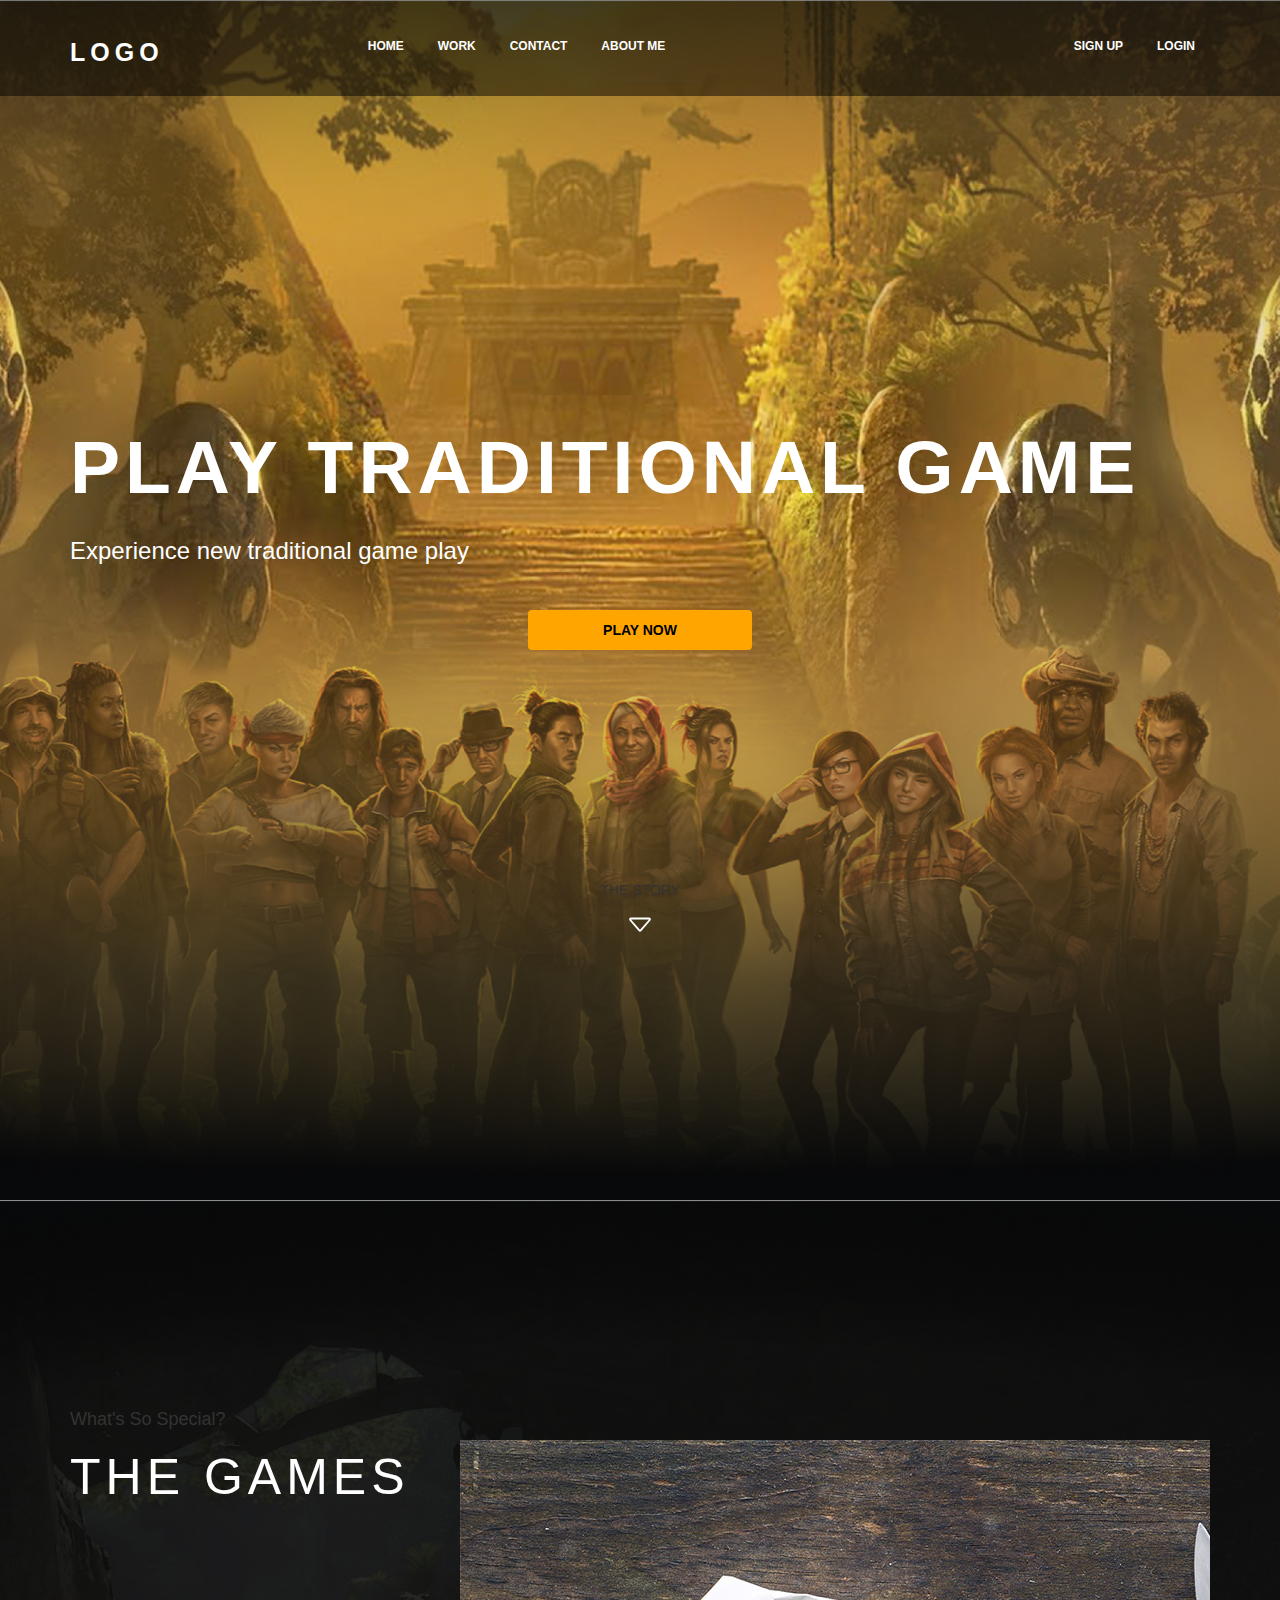
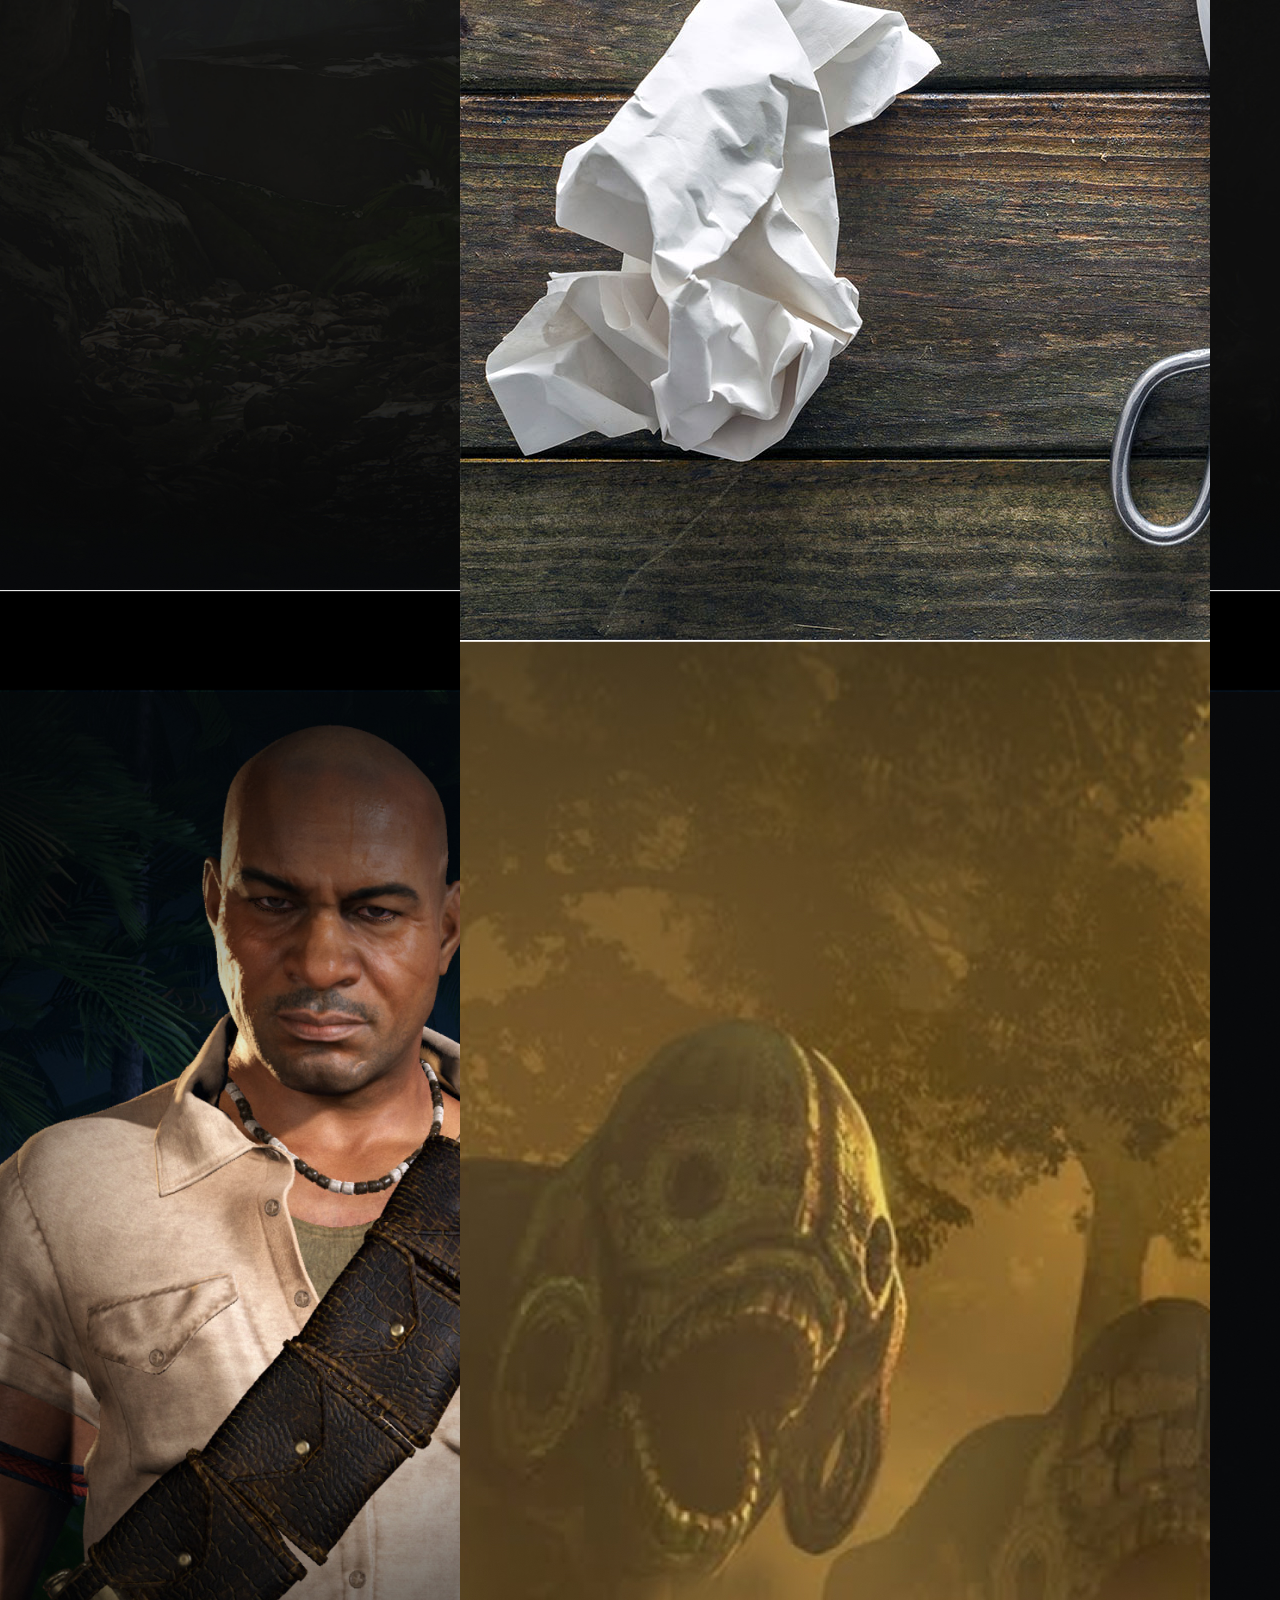
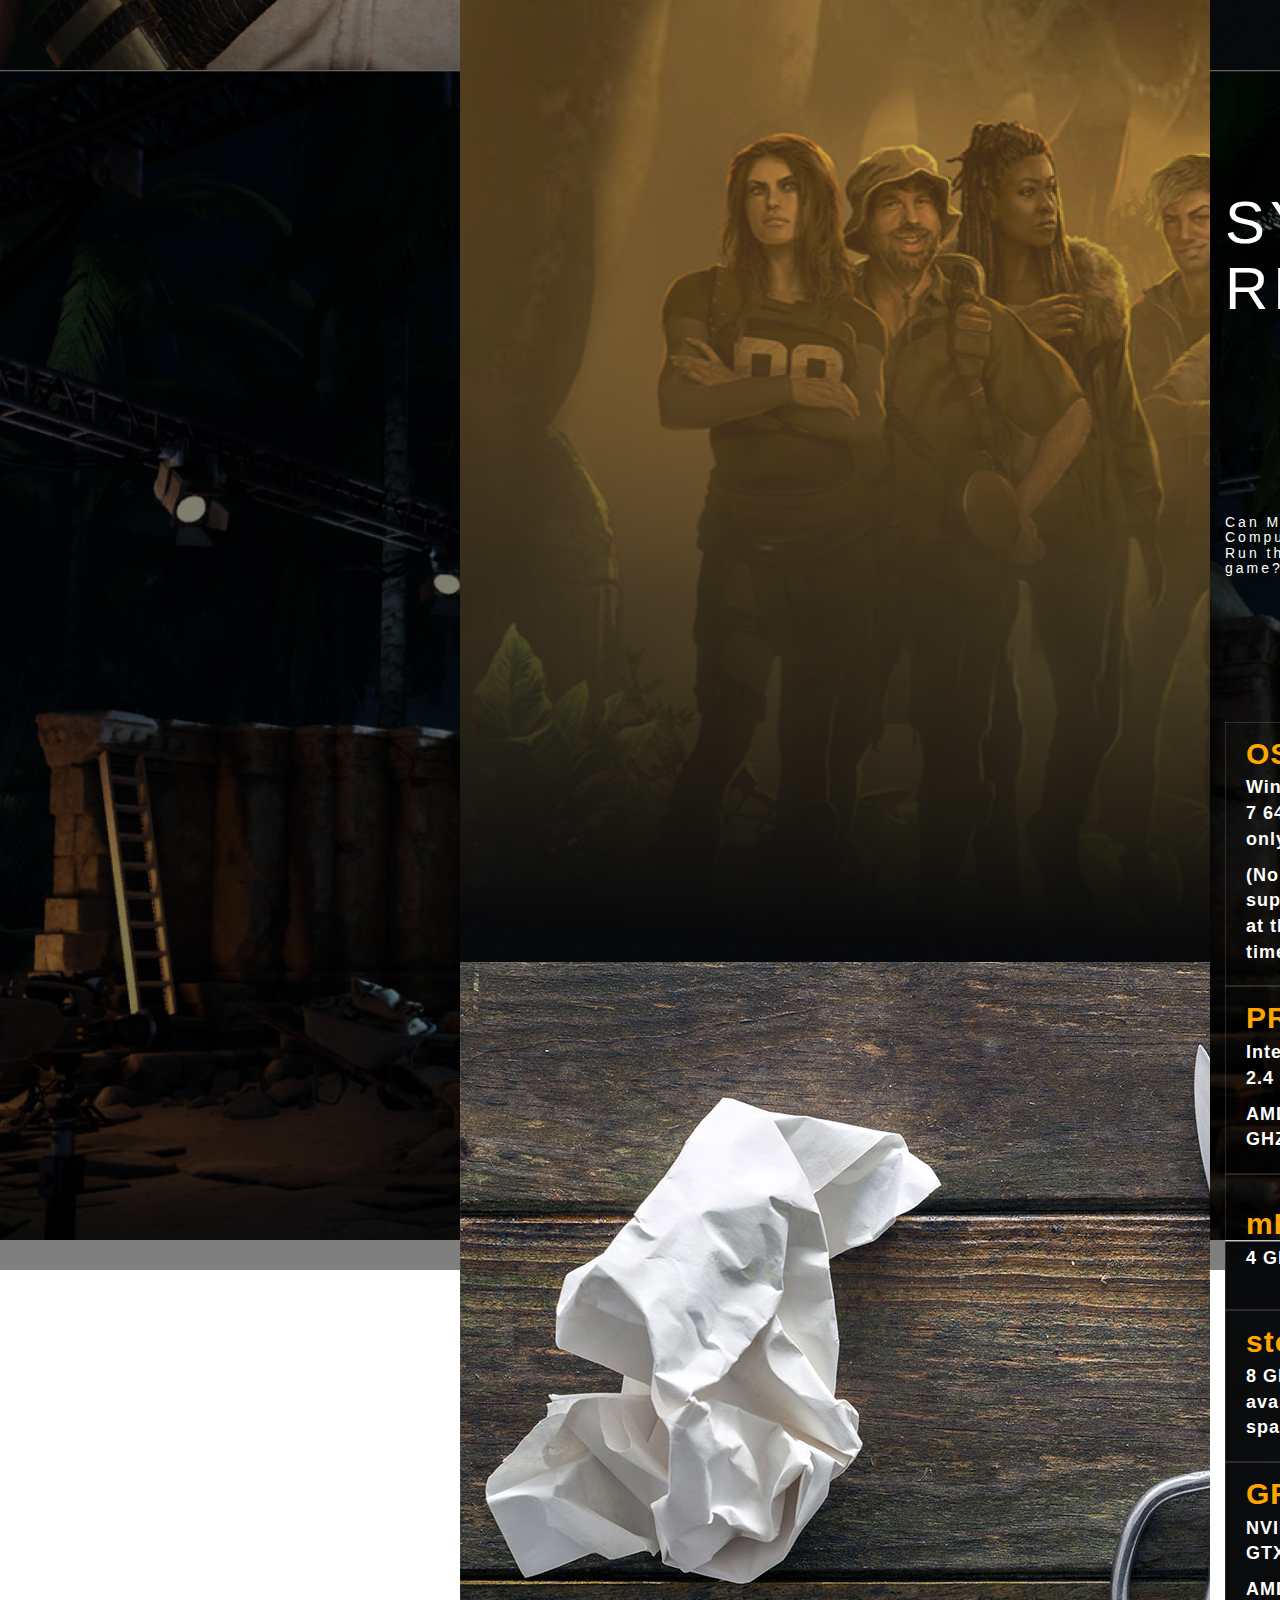
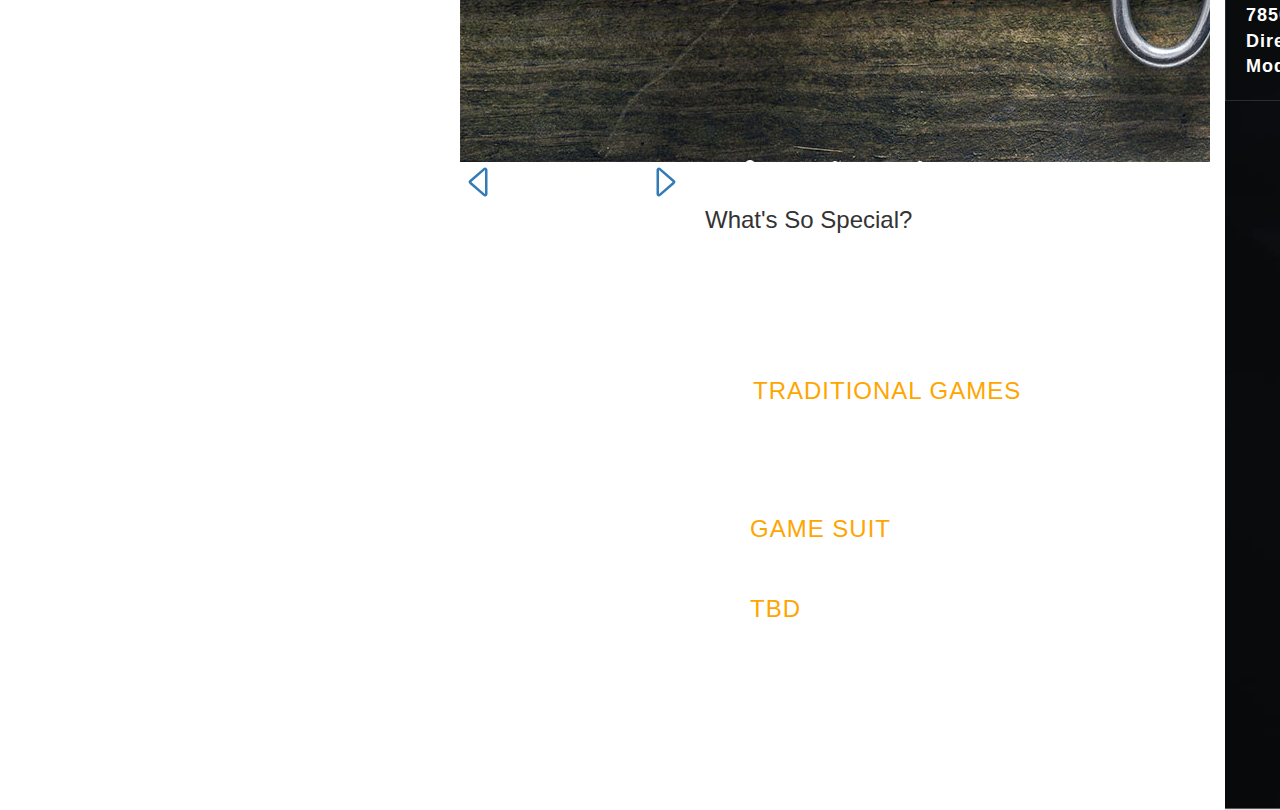
<file: index.html>
<!DOCTYPE html>
<html lang="en">
  <head>
    <meta charset="UTF-8" />
    <meta http-equiv="X-UA-Compatible" content="IE=edge">
    <meta name="viewport" content="width=device-width, initial-scale=1.0" />
    <title>Traditional Games Website</title>

    <link rel="stylesheet" href="css/main.css" />
    <link href="https://cdn.jsdelivr.net/npm/bootstrap@5.0.2/dist/css/bootstrap.min.css" rel="stylesheet" integrity="sha384-EVSTQN3/azprG1Anm3QDgpJLIm9Nao0Yz1ztcQTwFspd3yD65VohhpuuCOmLASjC" crossorigin="anonymous">
    <link rel="stylesheet" href="https://maxcdn.bootstrapcdn.com/bootstrap/3.4.1/css/bootstrap.min.css">

  </head>
  <body>

    <!-- Section Main Screen -->
    <section class="game-intro">
      <div class="background-img">  
        <nav class="navigation" style="height: 50 px;"> 
          <div class="container" style="display: flex;">
            
            <!-- Font Header -->
            <!-- kotak satu -->
            <a href="" class="logointro-nav">
              LOGO             
            </a>

            <!-- kotak dua -->
            <div style="flex-grow: 4;">
                <div>
                  <a href="" class="intro-nav">HOME</a>   
                  <a href="" class="intro-nav">WORK</a>
                  <a href="" class="intro-nav">CONTACT</a>   
                  <a href="" class="intro-nav">ABOUT ME</a>
                </div>
            </div>

            <!-- kotak tiga -->
            <div>
                <div>
                  <a href="" class="intro-nav">SIGN UP</a>
                  <a href="" class="intro-nav">LOGIN</a>
                </div>
            </div>          
          </div>
        </nav>

        <!-- Main Font Intro -->
        <div>
            <div class="container">
                <div class="intro-hero d-flex flex-column justify-content-center align-items-center">    
                    <h1 class="h1-main-screen">
                        Play Traditional Game
                    </h1>
                    <h3 class="h3-main-screen">
                        Experience new traditional game play
                    </h3>
                    <button class="button-intro">
                        Play Now
                    </button>

                    <!-- animasi intro -->
                    <div class="wrapper">
                        <p class="text-white font-weight-bold">The Story</p>
                        <svg xmlns="http://www.w3.org/2000/svg" width="30" height="30" fill=white class="bi bi-caret-down" viewBox="0 0 16 16">
                         <path d="M3.204 5h9.592L8 10.481 3.204 5zm-.753.659 4.796 5.48a1 1 0 0 0 1.506 0l4.796-5.48c.566-.647.106-1.659-.753-1.659H3.204a1 1 0 0 0-.753 1.659z"/>
                        </svg>
                    </div>
                </div>
            </div>
        </div>
      </div>      
    </section>
    <!-- End Section Main Screen -->

    <!-- Section Game Choice 1-->
    <section class="GameChoice">
    <!-- Bagi 2 Konten   -->

    <div class="container" style="padding-top: 200px">
        <div class="row">
            <!-- tulisan -->
            <div class="col-md-4">
                <h4 class="text-white">What's So Special?</h4>
                <h1 class="h1-GameChoice">The Games</h1>
            </div>

            <div class="col-md-8">
                <div id="carouselExampleIndicators" class="carousel slide" data-ride="carousel" style='margin-top: 40px;'>
                    
                    <!-- Indicators -->
                    <ol class="carousel-indicators">
                      <li data-target="#carouselExampleIndicators" data-slide-to="0" class="active"></li>
                      <li data-target="#carouselExampleIndicators" data-slide-to="1" style="margin-left:5em"></li>
                      <li data-target="#carouselExampleIndicators" data-slide-to="2" style="margin-left:5em"></li>
                    </ol>

                    <!-- The slideshow -->
                    <div class="carousel-inner">
                      <div class="carousel-item active">
                        <img class="d-block w-100" src="./css/rockpaperstrategy-1600.jpg" alt="First slide">
                      </div>
                      <div class="carousel-item">
                        <img class="d-block w-100" src="./css/main-bg.jpg"alt="Second slide">
                      </div>
                      <div class="carousel-item">
                        <img class="d-block w-100" src="./css/rockpaperstrategy-1600.jpg" alt="Third slide">
                      </div>
                    </div>

                    <!-- Left and right controls -->
                    <a class="carousel-control-prev" href="#carouselExampleIndicators" role="button" data-slide="prev">
                      <svg xmlns="http://www.w3.org/2000/svg" width="40" height="40" fill="currentColor" class="bi bi-caret-left" viewBox="0 0 16 16" style="margin-right:5em">
                      <path d="M10 12.796V3.204L4.519 8 10 12.796zm-.659.753-5.48-4.796a1 1 0 0 1 0-1.506l5.48-4.796A1 1 0 0 1 11 3.204v9.592a1 1 0 0 1-1.659.753z"/>
                      </svg>
                    </a>
                    <a class="carousel-control-next" href="#carouselExampleIndicators" role="button" data-slide="next">
                      <svg xmlns="http://www.w3.org/2000/svg" width="40" height="40" fill="currentColor" class="bi bi-caret-right" viewBox="0 0 16 16" style="margin-left:5em">
                      <path d="M6 12.796V3.204L11.481 8 6 12.796zm.659.753 5.48-4.796a1 1 0 0 0 0-1.506L6.66 2.451C6.011 1.885 5 2.345 5 3.204v9.592a1 1 0 0 0 1.659.753z"/>
                      </svg>
                    </a>
                  </div>
            </div>
        </div> 
    </div>
    </section>
  <!-- End Section Game Choice1-->

  <!-- Section Game Choice2 -->
    <section class="GameChoice2">
      <div class="container" style="padding-top: 200px">
        <div class="row">
            
            <!-- tulisan -->
            <div class="col-sm-20" style='padding-left: 650px'>
                
                <h3 class="text-white">What's So Special?</h3>
                <h1 class="h1-GameChoice">features</h1>
                
                <div class="col-md-10 col-20">

                  <div class="d-inline-block" style="border-left: 3px solid white; min-height: 50px; width: 100%;">
                        <div class="d-inline-block" style="position:absolute; left:6px; height: 20px; width: 20px; border-radius: 50%; background-color: white;"></div>
                        
                          
                        <h3 class="h3-GameChoice2">Traditional Games</h3>
                        <h5 class="h5-GameChoice2">
                            If you miss your childhood, we provide many traditional games here
                        </h5>
                        </div>

                    <div class="d-inline-block" style="min-height: 50px; width: 80%;">
                        <div class="d-inline-block" style="position:absolute; left: 6px; height: 20px; width: 20px; border-radius: 50%; border: 1px solid white;"></div>
                        <h3 class="h3-GameChoice2">game suit</h3>
                        </div>

                    <div class="d-inline-block" style="min-height: 70px; width: 80%; margin-top: 30px;">
                       <div class="d-inline-block" style="position:absolute; left: 6px; height: 20px; width: 20px; border-radius: 50%; border: 1px solid white;"></div>
                        <h3 class="h3-GameChoice2">tbd</h3>
                    </div>
                
                  </div>
                </div>
            </div>
        </div>
      </div>
    </section>
  <!-- End Section Game Choice2-->

  <!-- Section Game Requirement-->
    <section class="GameRequirement">
      <div class="navigation2" style="height: 1200px;">

        <div class="container2">

          <div class="row">
            <!-- kotak 1 -->
            
              <div class="flex-container">
                <table>
                  <div class="tab1">
                    <h1 class="h1-GameRequirement">system requirements</h1>
                  </div>
                </table>

                <table>
                  <h5 class="h5-GameRequirement">
                  Can My Computer Run this game?
                  </h5>
                </table>

            </div>

            <!-- kotak table -->
            <div class="flex-container">
                <!-- <div class="col-md-10">   -->
                <table>
                  <th class="th-GameRequirement">OS:
                    <div class="p-GameRequirement">
                      <p>Windows 7 64-bit only</p>
                      <p>(No OSX support at this time)</p>
                    </div>
                  </th>
                </table>

                <table>
                  <th class="th-GameRequirement">PROCESSOR:
                    <div class="p-GameRequirement">
                      <p>Intel Core 2 Duo @ 2.4 GHZ or</p>
                      <p>AMD Athlon X2 @ 2.8 GHZ</p>
                    </div>
                  </th>
                </table>
            </div>
            <div class="flex-container">
                <table>
                  <th class="th-GameRequirement">mEMORY:
                    <div class="p-GameRequirement">
                      <p>4 GB RAM</p>
                    </div>
                  </th>
                </table>

                <table>
                  <th class="th-GameRequirement">storage:
                    <div class="p-GameRequirement">
                      <p>8 GB available space</p>
                    </div>
                  </th>
                </table>
            </div>
            <div class="flex-container">
                <table class="table2">
                  <th class="th-GameRequirement">GRAPHICS:
                    <div class="p-GameRequirement">
                      <p>NVIDIA GeForce GTX 660 2GB or</p>
                      <p>AMD Radeon HB 7850 2GB DirectX11 (Shader Model 5)</p>
                    </div>
                  </th>
                </table>
            </div>
          </div>
        </div>  
      </div>
    </section>
    <!-- End Section Game Requirement-->

    <!-- Section Top Scores-->
    <section class="TopScores" style="display: flex;">

          <!-- <div class="row"> -->
            <!-- kotak 1 -->
            
              <div class="flex-container">
                <table>
                  <div class="tab2">
                    <h1 class="h1-TopScores">TOP SCORES</h1>
                    <h4 class="h4-TopScores">
                      This top scores from various games provided on this platform
                    </h4>
                    <button class="button-TopScores">
                        see more
                    </button> 
                  </div>
                </table>
              </div>

              <div class="col-5">
                <div style="padding: 200px 0;">
                  <div class="tab3">
                      <h3 style="color: orange; display: flex; margin-left: -50px;"> 
                        <div style="border-radius: 50px; height: 40px; width: 40px; background-color: orange; margin-right: 20px;">
                        </div>
                        <div>
                          Evan Lahti
                         <p style="color: lightgray; font-size: 12px; margin-top: 10px;">PC Gamer</p>
                       </div>
                        <img src="./css/twitter.svg" style="margin-left: auto;"></img>
                      </h3>
                     
                      <p style="color: white; margin-left: -50px;">
                        "One of my gaming highlights of the year."</p>
                      <small style="color: lightgray; margin-left: -50px;">
                        June 18, 2021</small>
                  </div>

                  <div class="tab3" style="margin-left: -100px; margin-top: 30px; margin-bottom: 30px;">
                    <h3 style="color: orange; display: flex; margin-left: -50px;"> 
                        <div style="border-radius: 50px; height: 40px; width: 40px; background-color: orange; margin-right: 20px;">
                        </div>
                        <div>
                          Jada Griffin
                          <p style="color: lightgray; font-size: 12px; margin-top: 10px;">Nerdreactor</p>
                        </div>
                        <img src="./css/twitter.svg" style="margin-left: auto;"></img>
                    </h3>

                      <p style="color: white; margin-left: -50px;">
                        "The next big thing in the world of streaming and survival games."</p>
                      <small style="color: lightgray; margin-left: -50px;">
                        Jul 10, 2021</small>
                  </div>


                  <div class="tab3">
                    <h3 style="color: orange; display: flex; margin-left: -50px;"> 
                        <div style="border-radius: 50px; height: 40px; width: 40px; background-color: orange; margin-right: 20px;">
                        </div>
                        <div>
                          Aaron Williams
                          <p style="color: lightgray; font-size: 12px; margin-top: 10px;">
                          Uproxx
                          </p>
                        </div>
                        <img src="./css/twitter.svg" style="margin-left: auto;"></img>
                    </h3>

                      <p style="color: white; margin-left: -50px;">
                       "Snoop Dogg Playing The Wildly Entertaining 'SOS' is Ridiculous."</p>
                      <small style="color: lightgray; margin-left: -50px;">
                        December 24, 2018</small>
                  </div>
                </div>
              </div>
      
    </section>  
  </body>

  <!-- script -->
  <script src="https://code.jquery.com/jquery-3.2.1.slim.min.js" integrity="sha384-KJ3o2DKtIkvYIK3UENzmM7KCkRr/rE9/Qpg6aAZGJwFDMVNA/GpGFF93hXpG5KkN" crossorigin="anonymous"></script>
  <script src="https://cdnjs.cloudflare.com/ajax/libs/popper.js/1.12.9/umd/popper.min.js" integrity="sha384-ApNbgh9B+Y1QKtv3Rn7W3mgPxhU9K/ScQsAP7hUibX39j7fakFPskvXusvfa0b4Q" crossorigin="anonymous"></script>
  <script src="https://maxcdn.bootstrapcdn.com/bootstrap/4.0.0/js/bootstrap.min.js" integrity="sha384-JZR6Spejh4U02d8jOt6vLEHfe/JQGiRRSQQxSfFWpi1MquVdAyjUar5+76PVCmYl" crossorigin="anonymous"></script>
</html>
</file>
<file: css/main.css>
.background-img {
    background-image: url('main-bg.jpg'); ;
    height: 98%;
    background-size: cover;
    background-position: bottom;
}

/*header*/
.logointro-nav {
    flex-grow: 2;
    color: white;
    letter-spacing: 5px;
    font-size: 25px;
    font-weight: bold;
    text-decoration: none;   
}

.intro-nav {
    color: white;
    text-decoration: none;
    font-size: 12px;
    font-weight: bold;
    text-transform: uppercase;
    margin-left: 15px;
    margin-right: 15px;
}

.game-intro {
    height: 1200px;
    background-size: cover;
    background-position: center;
    background: #08090B;
}

.container {
    margin-top: 20px;
    margin-bottom: 10px;
    width: 90%;
    margin: auto;
}

.container2 {
    padding-top: 80px;
    padding-bottom: 25px;
    margin-left: 100px;
}

.navigation {
    background: rgba(0, 0, 0, 0.5);
    padding-top: 35px;
    padding-bottom: 25px;
}

/*Main-Screen*/
.h1-main-screen {
    color: #fff;
    font-weight: bold;
    letter-spacing: 5px;
    margin-top: 330px;
    margin-bottom: 30px;
    font-size: 75px;
    font-family: 'Bebas Neue', sans-serif;
    text-transform: uppercase;
}

.h3-main-screen {
    color: #fff;
    margin-bottom: 45px;
}

.button-intro{
    background-color:orange;
    color:black;
    border:0;
    font-weight: bold;
    padding-left:75px;
    padding-right:75px;
    padding-top:10px;
    padding-bottom:10px;
    margin:auto;
    display:block;
    border-radius: 4px;
    text-transform: uppercase;
}

/* Animation */

.wrapper {
    text-align: center;
    height: 100px;
    margin-top: 230px;
    position: relative;
    animation-name: down-animation;
    animation-duration: 4s;
    animation-iteration-count: infinite;
    text-transform: uppercase;
    
  }

  @keyframes down-animation { 
    /* keadaan awal */
    0%   { left:0px; top:60px;} 
    /* keaddan pertengahan */
    50%  {left:0px; top:90px;}
    /* keaddan semula */
    100% { left:0px; top:60px;}
  }

/*Game Choice 1*/
.GameChoice { 
    background-image: url('the-games-bg.jpg');
    height: 110vh;
    background-size: cover;
    background-position: center;
}

.h1-GameChoice {
    color: #fff;
    letter-spacing: 5px;
    font-size: 50px;
    margin-bottom: 70px;
    font-family: 'Bebas Neue', sans-serif;
    text-transform: uppercase;
}

/*Game Choice 2*/
.GameChoice2 { 
    background-image: url('features.jpg');
    height: 120vh;
    background-size: cover;
    background-position: center;
}

.h3-GameChoice2 {
    color: orange;
    letter-spacing: 1px;
    margin-top: 0px;
    margin-bottom: 20px;
    font-family: 'Bebas Neue', sans-serif;
    padding-left:30px;
    text-transform: uppercase;
}

.h5-GameChoice2 {
    color: #fff;
    letter-spacing: 1px;
    margin-top: 0px;
    margin-bottom: 50px;
    font-family: 'Bebas Neue', sans-serif;
    padding-left:30px;
    padding-bottom:10px;
}

/*Game Requirement*/
.GameRequirement { 
    background-image: url('requirements.png');
    height: 130vh;
    background-size: cover;
    background-position: center;
}

.navigation2 {
    background: rgba(0, 0, 0, 0.5);
    padding-top: 40px;
    padding-bottom: 25px;
}

.tab1 {
    height: 20vh;
    width:  10vh;
}

.h1-GameRequirement {
    color: #fff;
    letter-spacing: 5px;
    font-size: 60px;
    margin-top:  0px;
    margin-bottom: 115px;
    font-family: 'Bebas Neue', sans-serif;
    text-transform: uppercase;
}

.th-GameRequirement {
    color: orange;
    letter-spacing: 1px;
    font-size: 30px;
    padding-top: 10px;
    padding-left: 20px;
    padding-bottom: 10px;
    
}

.p-GameRequirement {
    color: #fff;
    letter-spacing: 1px;
    font-size: 18px;
}

.h5-GameRequirement {
    color: #fff;
    letter-spacing: 3px;
    font-size: 14px;
}

table, th, td {
  border: 1px solid rgb(180, 180, 180, 0.2);
  height: 15vh;
  width: 40vh;
}

.table2 {
  height: 15vh;
  width: 80vh;
}

.flex-container {
  display: flex;
  flex-wrap: wrap;
  font-size: 30px;
  text-align: left;
  margin-left: 120px;
  flex-grow: 1;
  /*margin-top: 0px;*/
}

/*Top Scores*/
.TopScores { 
    background-image: url('ts.jpg');
    height: 130vh;
    background-size: cover;
    background-position: center;
}

.tab2 {
    height: 20vh;
    width:  45vh;
    margin-top:  370px;
    padding-bottom: 0px;
}

.tab3 {
  border-radius: 25px;
  background: rgba(40, 40, 40, 1);
  padding: 20px 70px;
  padding-top: 1px;
  width: 400px;
  height: 180px;
}

.h1-TopScores {
    color: #fff;
    letter-spacing: 5px;
    font-size: 60px;
    margin-top:  0px;
    font-family: 'Bebas Neue', sans-serif;
    text-transform: uppercase;
}

.h4-TopScores {
    margin-top: 30px;
    color: lightgray;
}

.button-TopScores{
    background-color:orange;
    color:black;
    border:0;
    margin-top: 30px;
    font-size: 20px;
    font-weight: bold;
    padding-left:75px;
    padding-right:75px;
    padding-top:10px;
    padding-bottom:10px;
    display:block;
    border-radius: 4px;
}

.TopScoresContainer{
    flex-grow: 1;
    background-color:yellow;
}
</file>
